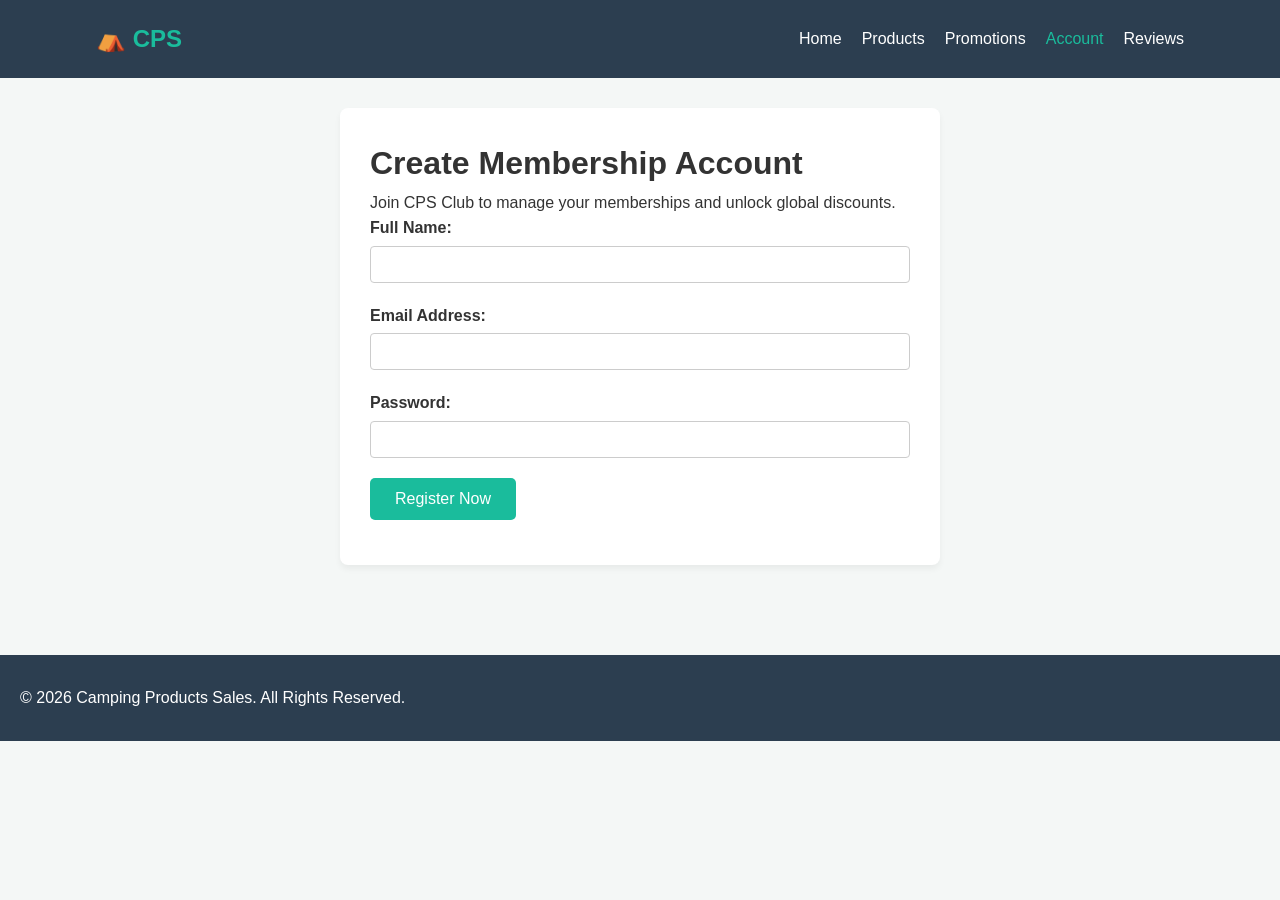
<file: account.html>
<!DOCTYPE html>
<html lang="en">
<head>
    <meta charset="UTF-8">
    <meta name="viewport" content="width=device-width, initial-scale=1.0">
    <title>Account | Camping Products Sales</title>
    <link rel="stylesheet" href="css/style.css">
</head>
<body>
    <header>
        <div class="logo">⛺ CPS</div>
        <nav>
            <ul>
                <li><a href="index.html">Home</a></li>
                <li><a href="products.html">Products</a></li>
                <li><a href="promotions.html">Promotions</a></li>
                <li><a href="account.html" class="active">Account</a></li>
                <li><a href="reviews.html">Reviews</a></li>
            </ul>
        </nav>
    </header>

    <main class="container" style="margin-bottom: 90px;">
        <div class="form-wrapper">
            <h1>Create Membership Account</h1>
            <p>Join CPS Club to manage your memberships and unlock global discounts.</p>
            <form id="registerForm">
                <div class="form-group">
                    <label for="username">Full Name:</label>
                    <input type="text" id="username" name="username">
                    <span class="error" id="nameError"></span>
                </div>
                <div class="form-group">
                    <label for="email">Email Address:</label>
                    <input type="email" id="email" name="email">
                    <span class="error" id="emailError"></span>
                </div>
                <div class="form-group">
                    <label for="password">Password:</label>
                    <input type="password" id="password" name="password">
                    <span class="error" id="passError"></span>
                </div>
                <button type="submit" class="btn">Register Now</button>
            </form>
            <div id="accountSuccess" class="success-msg"></div>
        </div>
    </main>

    <footer>
        <p>&copy; 2026 Camping Products Sales. All Rights Reserved.</p>
    </footer>
    <script src="js/main.js"></script>
</body>
</html>
</file>
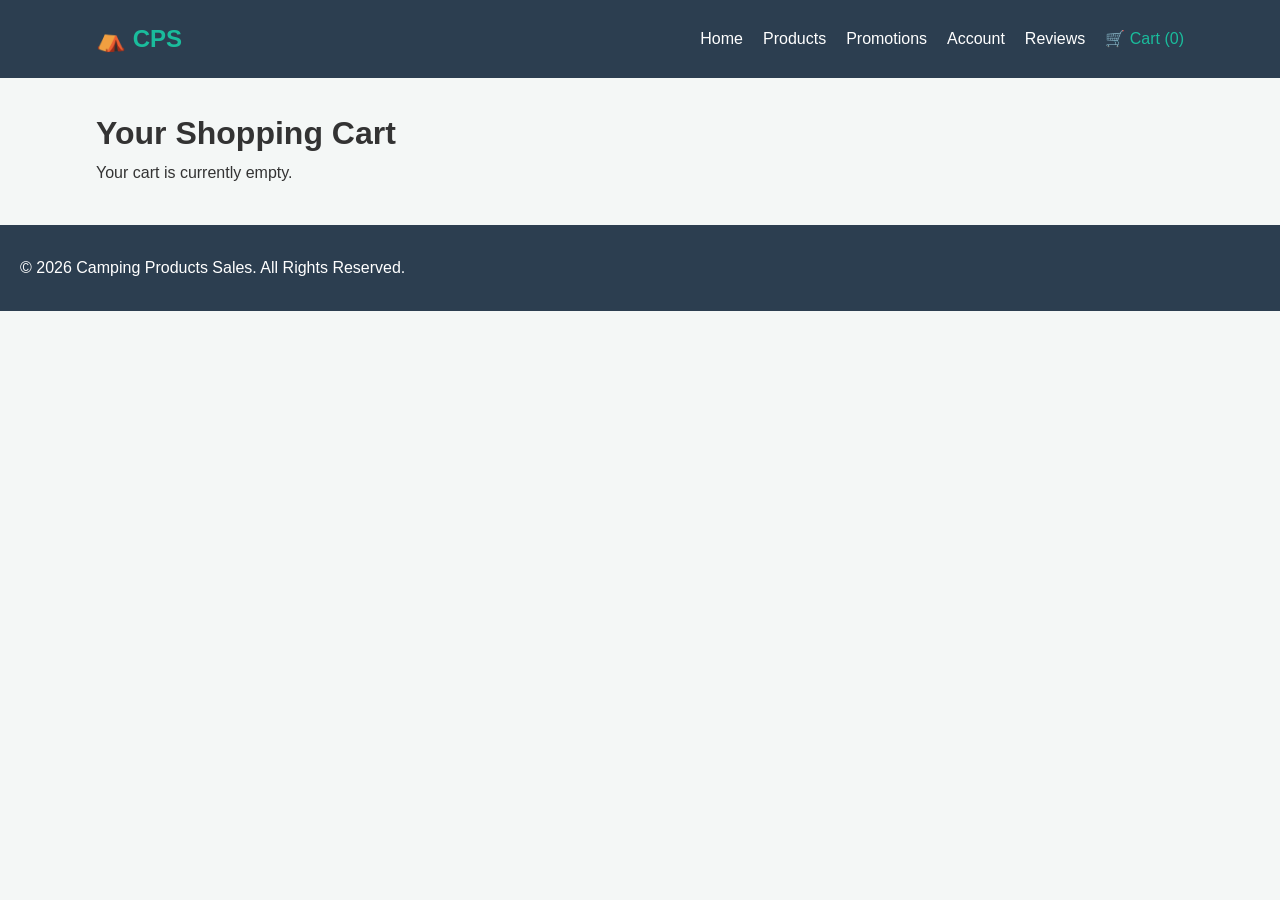
<file: cart.html>
<!DOCTYPE html>
<html lang="en">
<head>
    <meta charset="UTF-8">
    <meta name="viewport" content="width=device-width, initial-scale=1.0">
    <title>Shopping Cart | Camping Products Sales</title>
    <link rel="stylesheet" href="css/style.css">
</head>
<body>
    <header>
        <div class="logo">⛺ CPS</div>
        <nav>
            <ul>
                <li><a href="index.html">Home</a></li>
                <li><a href="products.html">Products</a></li>
                <li><a href="promotions.html">Promotions</a></li>
                <li><a href="account.html">Account</a></li>
                <li><a href="reviews.html">Reviews</a></li>
                <li><a href="cart.html" class="active" id="cart-nav">🛒 Cart (0)</a></li>
            </ul>
        </nav>
    </header>

    <main class="container">
        <h1>Your Shopping Cart</h1>
        <div id="cart-container" class="cart-wrapper">
            <p>Your cart is currently empty.</p>
        </div>
        <div class="cart-summary" id="cart-summary" style="display:none;">
            <h2>Total: $<span id="cart-total-price">0.00</span></h2>
            <button class="btn" onclick="clearCart()" style="background-color: #e74c3c; margin-top: 10px;">Clear Cart</button>
        </div>
    </main>

    <footer>
        <p>&copy; 2026 Camping Products Sales. All Rights Reserved.</p>
    </footer>
    <script src="js/main.js"></script>
</body>
</html>
</file>
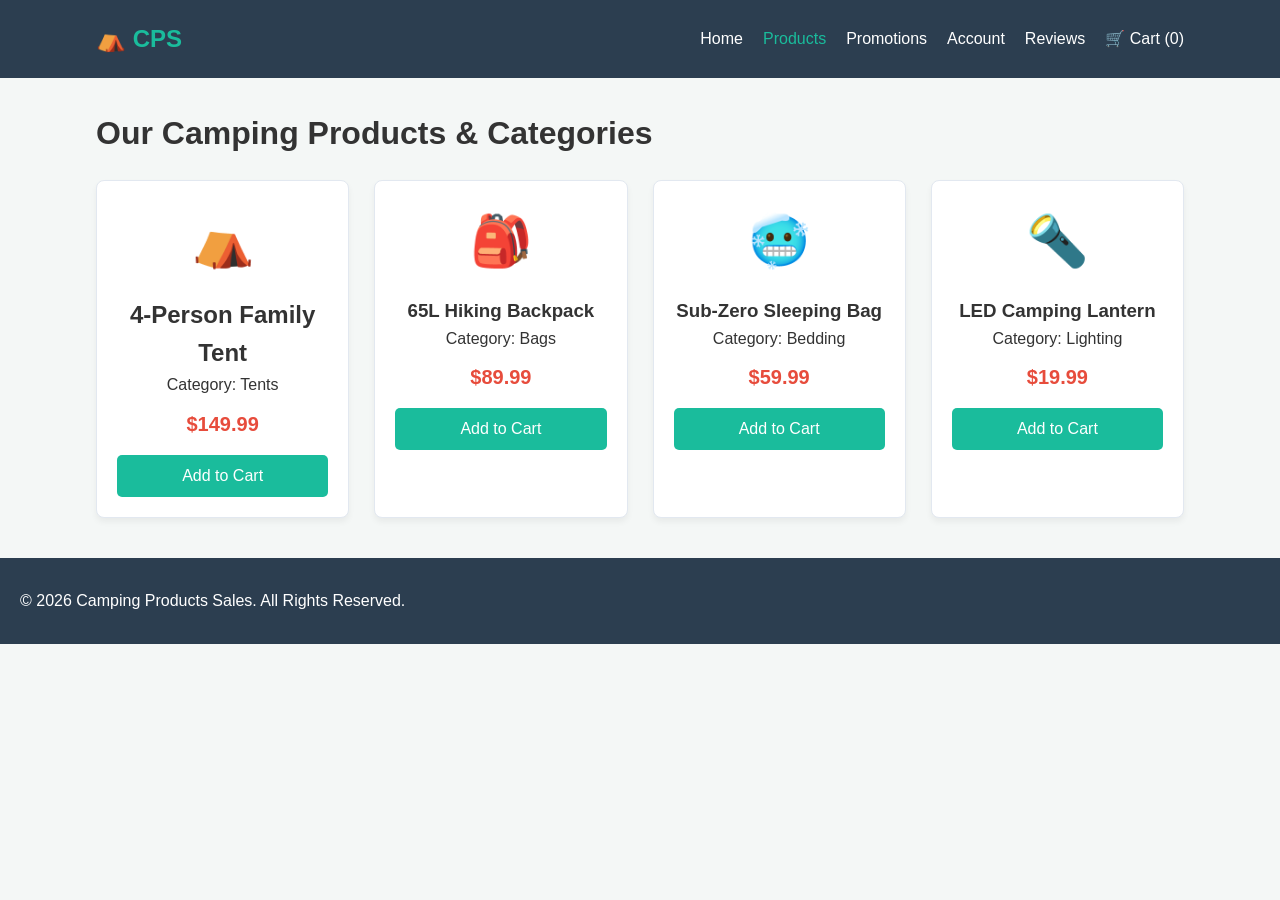
<file: products.html>
<!DOCTYPE html>
<html lang="en">
<head>
    <meta charset="UTF-8">
    <meta name="viewport" content="width=device-width, initial-scale=1.0">
    <title>Products | Camping Products Sales</title>
    <link rel="stylesheet" href="css/style.css">
</head>
<body>
    <header>
        <div class="logo">⛺ CPS</div>
        <nav>
            <ul>
                <li><a href="index.html">Home</a></li>
                <li><a href="products.html" class="active">Products</a></li>
                <li><a href="promotions.html">Promotions</a></li>
                <li><a href="account.html">Account</a></li>
                <li><a href="reviews.html">Reviews</a></li>
                <li><a href="cart.html" id="cart-nav">🛒 Cart (0)</a></li>
            </ul>
        </nav>
    </header>

    <main class="container">
        <h1>Our Camping Products & Categories</h1>
        <div class="product-grid">
            <div class="product-item">
                <div class="product-img">⛺</div>
                <h2>4-Person Family Tent</h2>
                <p>Category: Tents</p>
                <span class="price">$149.99</span>
                <button class="btn add-to-cart" data-id="1" data-name="4-Person Family Tent" data-price="149.99" data-img="⛺">Add to Cart</button>
            </div>
            <div class="product-item">
                <div class="product-img">🎒</div>
                <h3>65L Hiking Backpack</h3>
                <p>Category: Bags</p>
                <span class="price">$89.99</span>
                <button class="btn add-to-cart" data-id="2" data-name="65L Hiking Backpack" data-price="89.99" data-img="🎒">Add to Cart</button>
            </div>
            <div class="product-item">
                <div class="product-img">🥶</div>
                <h3>Sub-Zero Sleeping Bag</h3>
                <p>Category: Bedding</p>
                <span class="price">$59.99</span>
                <button class="btn add-to-cart" data-id="3" data-name="Sub-Zero Sleeping Bag" data-price="59.99" data-img="🥶">Add to Cart</button>
            </div>
            <div class="product-item">
                <div class="product-img">🔦</div>
                <h3>LED Camping Lantern</h3>
                <p>Category: Lighting</p>
                <span class="price">$19.99</span>
                <button class="btn add-to-cart" data-id="4" data-name="LED Camping Lantern" data-price="19.99" data-img="🔦">Add to Cart</button>
            </div>
        </div>
    </main>

    <footer>
        <p>&copy; 2026 Camping Products Sales. All Rights Reserved.</p>
    </footer>
    <script src="js/main.js"></script>
</body>
</html>
</file>
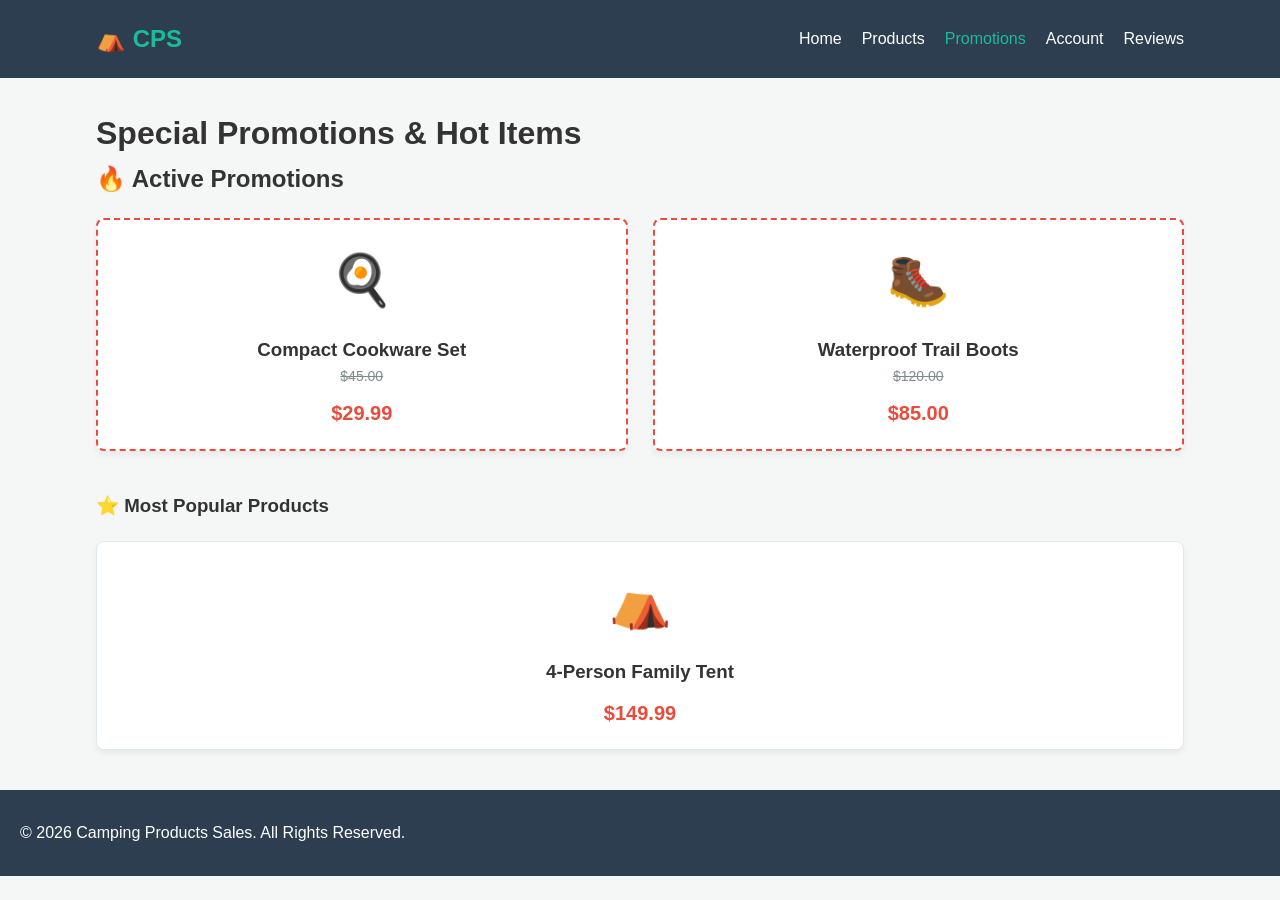
<file: promotions.html>
<!DOCTYPE html>
<html lang="en">
<head>
    <meta charset="UTF-8">
    <meta name="viewport" content="width=device-width, initial-scale=1.0">
    <title>Promotions | Camping Products Sales</title>
    <link rel="stylesheet" href="css/style.css">
</head>
<body>
    <header>
        <div class="logo">⛺ CPS</div>
        <nav>
            <ul>
                <li><a href="index.html">Home</a></li>
                <li><a href="products.html">Products</a></li>
                <li><a href="promotions.html" class="active">Promotions</a></li>
                <li><a href="account.html">Account</a></li>
                <li><a href="reviews.html">Reviews</a></li>
            </ul>
        </nav>
    </header>

    <main class="container">
        <h1>Special Promotions & Hot Items</h1>
        
        <h2>🔥 Active Promotions</h2>
        <div class="product-grid">
            <div class="product-item promo">
                <div class="product-img">🍳</div>
                <h3>Compact Cookware Set</h3>
                <p class="old-price">$45.00</p>
                <span class="price">$29.99</span>
            </div>
            <div class="product-item promo">
                <div class="product-img">🥾</div>
                <h3>Waterproof Trail Boots</h3>
                <p class="old-price">$120.00</p>
                <span class="price">$85.00</span>
            </div>
        </div>

        <h3 style="margin-top: 40px;">⭐ Most Popular Products</h3>
        <div class="product-grid">
            <div class="product-item">
                <div class="product-img">⛺</div>
                <h3>4-Person Family Tent</h3>
                <span class="price">$149.99</span>
            </div>
        </div>
    </main>

    <footer>
        <p>&copy; 2026 Camping Products Sales. All Rights Reserved.</p>
    </footer>
    <script src="js/main.js"></script>
</body>
</html>
</file>
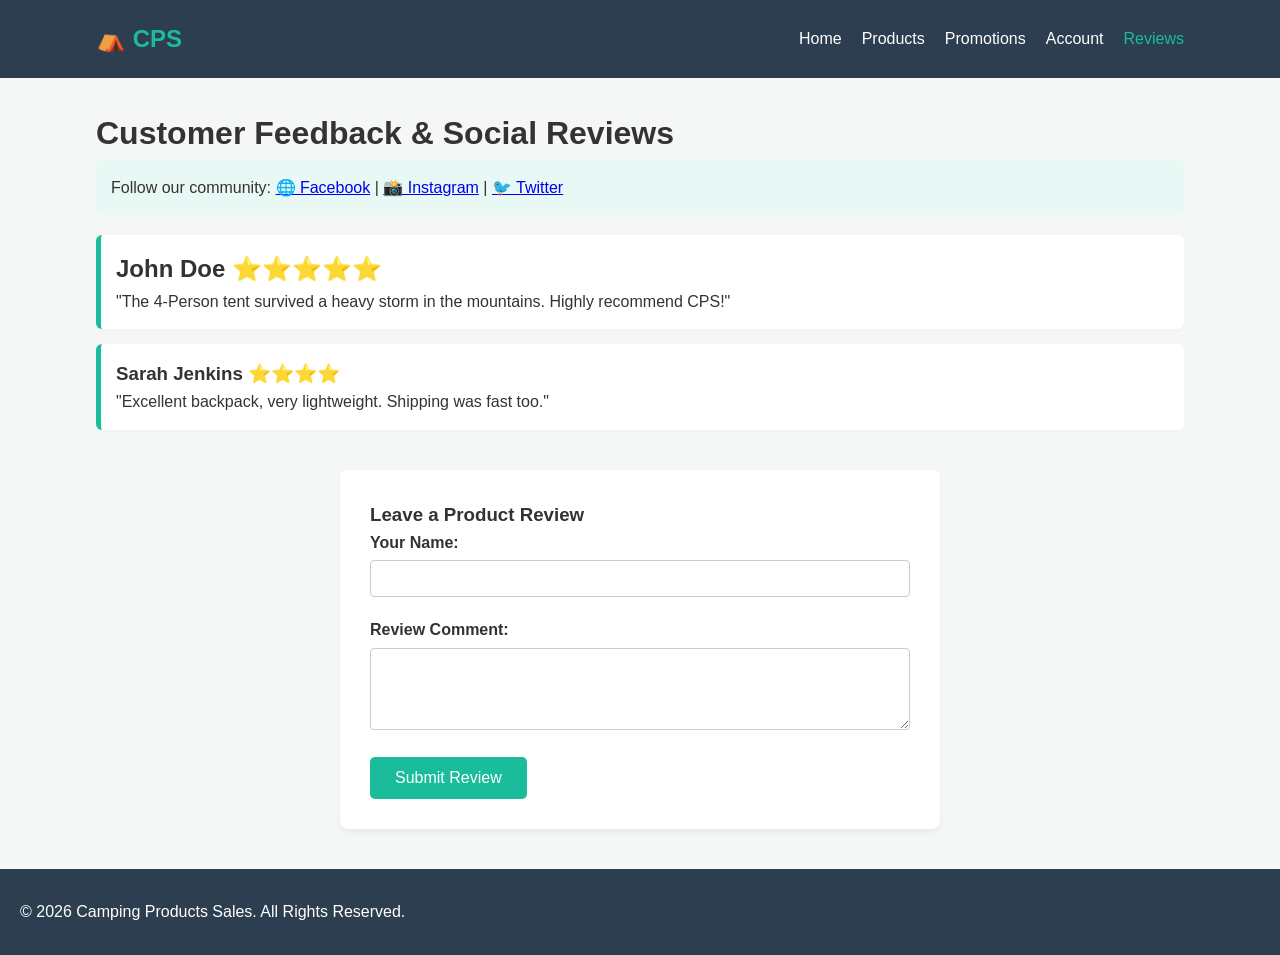
<file: reviews.html>
<!DOCTYPE html>
<html lang="en">
<head>
    <meta charset="UTF-8">
    <meta name="viewport" content="width=device-width, initial-scale=1.0">
    <title>Reviews | Camping Products Sales</title>
    <link rel="stylesheet" href="css/style.css">
</head>
<body>
    <header>
        <div class="logo">⛺ CPS</div>
        <nav>
            <ul>
                <li><a href="index.html">Home</a></li>
                <li><a href="products.html">Products</a></li>
                <li><a href="promotions.html">Promotions</a></li>
                <li><a href="account.html">Account</a></li>
                <li><a href="reviews.html" class="active">Reviews</a></li>
            </ul>
        </nav>
    </header>

    <main class="container">
        <h1>Customer Feedback & Social Reviews</h1>
        
        <div class="social-links">
            <p>Follow our community: 
                <a href="#">🌐 Facebook</a> | 
                <a href="#">📸 Instagram</a> | 
                <a href="#">🐦 Twitter</a>
            </p>
        </div>

        <div id="reviewList" class="reviews-container">
            <div class="review-card">
                <h2>John Doe ⭐⭐⭐⭐⭐</h2>
                <p>"The 4-Person tent survived a heavy storm in the mountains. Highly recommend CPS!"</p>
            </div>
            <div class="review-card">
                <h3>Sarah Jenkins ⭐⭐⭐⭐</h3>
                <p>"Excellent backpack, very lightweight. Shipping was fast too."</p>
            </div>
        </div>

        <div class="form-wrapper" style="margin-top: 40px;">
            <h3>Leave a Product Review</h3>
            <form id="reviewForm">
                <div class="form-group">
                    <label for="reviewerName">Your Name:</label>
                    <input type="text" id="reviewerName">
                    <span class="error" id="revNameError"></span>
                </div>
                <div class="form-group">
                    <label for="reviewText">Review Comment:</label>
                    <textarea id="reviewText" rows="4"></textarea>
                    <span class="error" id="revTextError"></span>
                </div>
                <button type="submit" class="btn">Submit Review</button>
            </form>
        </div>
    </main>

    <footer>
        <p>&copy; 2026 Camping Products Sales. All Rights Reserved.</p>
    </footer>
    <script src="js/main.js"></script>
</body>
</html>
</file>
<file: css/style.css>
/* --- Base Reset & Typography --- */
* {
    margin: 0;
    padding: 0;
    box-sizing: border-box;
    font-family: 'Segoe UI', Tahoma, Geneva, Verdana, sans-serif;
}

body {
    background-color: #f4f7f6;
    color: #333;
    line-height: 1.6;
}

.container {
    width: 85%;
    max-width: 1200px;
    margin: 30px auto;
}

/* --- Header & Navigation --- */
header {
    background-color: #2c3e50;
    color: #fff;
    padding: 20px 7.5%;
    display: flex;
    justify-content: space-between;
    align-items: center;
}

header .logo {
    font-size: 24px;
    font-weight: bold;
    color: #1abc9c;
}

header nav ul {
    display: flex;
    list-style: none;
}

header nav ul li {
    margin-left: 20px;
}

header nav ul li a {
    color: #fff;
    text-decoration: none;
    font-weight: 500;
    transition: color 0.3s;
}

header nav ul li a:hover, header nav ul li a.active {
    color: #1abc9c;
}

/* --- Hero Section --- */
.hero {
    background: linear-gradient(rgba(44, 62, 80, 0.8), rgba(44, 62, 80, 0.8)), url('../assets/images/banner.jpg') no-repeat center center/cover;
    background-color: #34495e;
    color: #fff;
    text-align: center;
    padding: 100px 20px;
}

.hero h1 {
    font-size: 40px;
    margin-bottom: 20px;
}

.hero p {
    font-size: 18px;
    margin-bottom: 30px;
}

.btn {
    background-color: #1abc9c;
    color: #fff;
    padding: 12px 25px;
    border: none;
    text-decoration: none;
    border-radius: 5px;
    font-size: 16px;
    cursor: pointer;
    display: inline-block;
    transition: background 0.3s;
}

.btn:hover {
    background-color: #16a085;
}

/* --- Content Layouts --- */
.features {
    display: flex;
    justify-content: space-between;
    gap: 20px;
    margin-top: 30px;
}

.card {
    background: #fff;
    padding: 25px;
    border-radius: 8px;
    flex: 1;
    box-shadow: 0 4px 6px rgba(0,0,0,0.05);
}

/* --- Product Grid --- */
.product-grid {
    display: grid;
    grid-template-columns: repeat(auto-fit, minmax(250px, 1fr));
    gap: 25px;
    margin-top: 20px;
}

.product-item {
    background: #fff;
    padding: 20px;
    border-radius: 8px;
    text-align: center;
    box-shadow: 0 4px 6px rgba(0,0,0,0.05);
    border: 1px solid #e2e8f0;
}

.product-img {
    font-size: 50px;
    margin-bottom: 15px;
}

.price {
    font-size: 20px;
    font-weight: bold;
    color: #e74c3c;
    display: block;
    margin-top: 10px;
}

.old-price {
    text-decoration: line-through;
    color: #7f8c8d;
    font-size: 14px;
}

.promo {
    border: 2px dashed #e74c3c;
}

/* --- Forms Styles --- */
.form-wrapper {
    background: #fff;
    padding: 30px;
    border-radius: 8px;
    max-width: 600px;
    margin: 0 auto;
    box-shadow: 0 4px 6px rgba(0,0,0,0.05);
}

.form-group {
    margin-bottom: 20px;
}

.form-group label {
    display: block;
    margin-bottom: 5px;
    font-weight: 600;
}

.form-group input, .form-group textarea {
    width: 100%;
    padding: 10px;
    border: 1px solid #ccc;
    border-radius: 4px;
}

.error {
    color: #e74c3c;
    font-size: 13px;
    display: block;
    margin-top: 5px;
}

.success-msg {
    color: #27ae60;
    margin-top: 15px;
    font-weight: bold;
    text-align: center;
}

/* --- Reviews --- */
.reviews-container {
    margin-top: 20px;
}

.review-card {
    background: #fff;
    padding: 15px;
    border-radius: 6px;
    margin-bottom: 15px;
    border-left: 5px solid #1abc9c;
    box-shadow: 0 2px 4px rgba(0,0,0,0.02);
}

.social-links {
    background: #e8f8f5;
    padding: 15px;
    border-radius: 6px;
    margin-bottom: 20px;
}


    background-color: #2c3e50;
    color: #fff;
    text-align: center;
    padding: 20px;
    margin-top: 5px;
}

/* --- Responsive Media Queries --- */
@media (max-width: 768px) {
    header {
        flex-direction: column;
        text-align: center;
    }
    header nav ul {
        margin-top: 15px;
    }
    .features {
        flex-direction: column;
    }
    .hero h1 {
        font-size: 30px;
    }
}/* --- Slide Show (Carousel) Styles --- */
.slideshow-container {
    max-width: 100%;
    position: relative;
    margin: auto;
    overflow: hidden;
}

.mySlides {
    display: none;
}

.slide-content {
    background: linear-gradient(rgba(44, 62, 80, 0.8), rgba(44, 62, 80, 0.8)), url('../assets/images/banner.jpg') no-repeat center center/cover;
    background-color: #34495e;
    color: #fff;
    text-align: center;
    padding: 120px 20px;
}

.prev, .next {
    cursor: pointer;
    position: absolute;
    top: 50%;
    width: auto;
    padding: 16px;
    margin-top: -22px;
    color: white;
    font-weight: bold;
    font-size: 18px;
    transition: 0.6s ease;
    border-radius: 0 3px 3px 0;
    user-select: none;
    text-decoration: none;
}

.prev { left: 0; border-radius: 3px 0 0 3px; }
.next { right: 0; border-radius: 3px 0 0 3px; }
.prev:hover, .next:hover { background-color: rgba(0,0,0,0.8); }

.fade {
    animation-name: fade;
    animation-duration: 1.5s;
}
@keyframes fade {
    from {opacity: .4} 
    to {opacity: 1}
}

/* --- Cart Page Styles --- */
.cart-item {
    display: flex;
    justify-content: space-between;
    align-items: center;
    background: #fff;
    padding: 15px 20px;
    border-radius: 8px;
    margin-bottom: 10px;
    box-shadow: 0 2px 5px rgba(0,0,0,0.05);
}

.cart-item-info {
    display: flex;
    align-items: center;
    gap: 15px;
}

.cart-item-img {
    font-size: 35px;
}

.cart-summary {
    background: #fff;
    padding: 20px;
    border-radius: 8px;
    text-align: right;
    margin-top: 20px;
    box-shadow: 0 2px 5px rgba(0,0,0,0.05);
}

.add-to-cart {
    margin-top: 15px;
    width: 100%;
}/* --- Footer & Social Icons Styles --- */
footer {
    background-color: #2c3e50;
    color: #fff;
    padding: 30px 20px;
    margin-top: 40px;
}

.footer-container {
    display: flex;
    justify-content: space-between;
    align-items: center;
    max-width: 1200px;
    margin: 0 auto;
    width: 85%;
}

.social-icons {
    display: flex;
    gap: 15px;
}

.social-icons a {
    color: #fff;
    background-color: #34495e;
    width: 40px;
    height: 40px;
    border-radius: 50%;
    display: flex;
    justify-content: center;
    align-items: center;
    text-decoration: none;
    font-size: 16px;
    transition: all 0.3s ease;
}

/* Mouse တင်လိုက်လျှင် CPS Brand အရောင်ဖြစ်သော အစိမ်းရောင်သို့ ပြောင်းလဲပေးမည့် စနစ် */
.social-icons a:hover {
    background-color: #1abc9c;
    color: #fff;
    transform: translateY(-3px); /* အပေါ်သို့ အနည်းငယ် ကြွတက်သွားစေရန် */
}

/* --- Footer Responsive สำหรับ Mobile --- */
@media (max-width: 768px) {
    .footer-container {
        flex-direction: column;
        gap: 15px;
        text-align: center;
    }
}
/* --- Home Page Reviews Section Styles --- */
.section-divider {
    border: 0;
    height: 1px;
    background: #e2e8f0;
    margin: 50px 0;
}

.section-subtitle {
    text-align: center;
    color: #7f8c8d;
    margin-bottom: 30px;
}

.home-reviews h2 {
    text-align: center;
    margin-bottom: 5px;
}

.reviews-grid {
    display: grid;
    grid-template-columns: repeat(auto-fit, minmax(300px, 1fr));
    gap: 20px;
    margin-top: 20px;
}

.home-review-card {
    background: #fff;
    padding: 30px;
    border-radius: 10px;
    box-shadow: 0 4px 15px rgba(0, 0, 0, 0.05);
    border-top: 4px solid #1abc9c; /* CPS Theme Color နဲ့ ကိုက်ညီစေရန် */
    display: flex;
    flex-direction: column;
    justify-content: space-between;
    transition: transform 0.3s ease;
}

.home-review-card:hover {
    transform: translateY(-5px); /* Mouse တင်လျှင် အနည်းငယ် ကြွတက်လာစေရန် */
}

.rating {
    color: #f1c40f; /* ရွှေဝါရောင် ကြယ်ပွင့်များ */
    margin-bottom: 15px;
    font-size: 16px;
}

.review-text {
    font-style: italic;
    color: #555;
    font-size: 15px;
    line-height: 1.6;
    margin-bottom: 15px;
}

.reviewer-name {
    color: #2c3e50;
    font-weight: 600;
    font-size: 14px;
    text-align: right;
}

.view-more-reviews {
    text-align: center;
    margin-top: 35px;
}

.view-more-reviews .btn {
    background-color: #34495e;
}

.view-more-reviews .btn:hover {
    background-color: #2c3e50;
}
</file>
